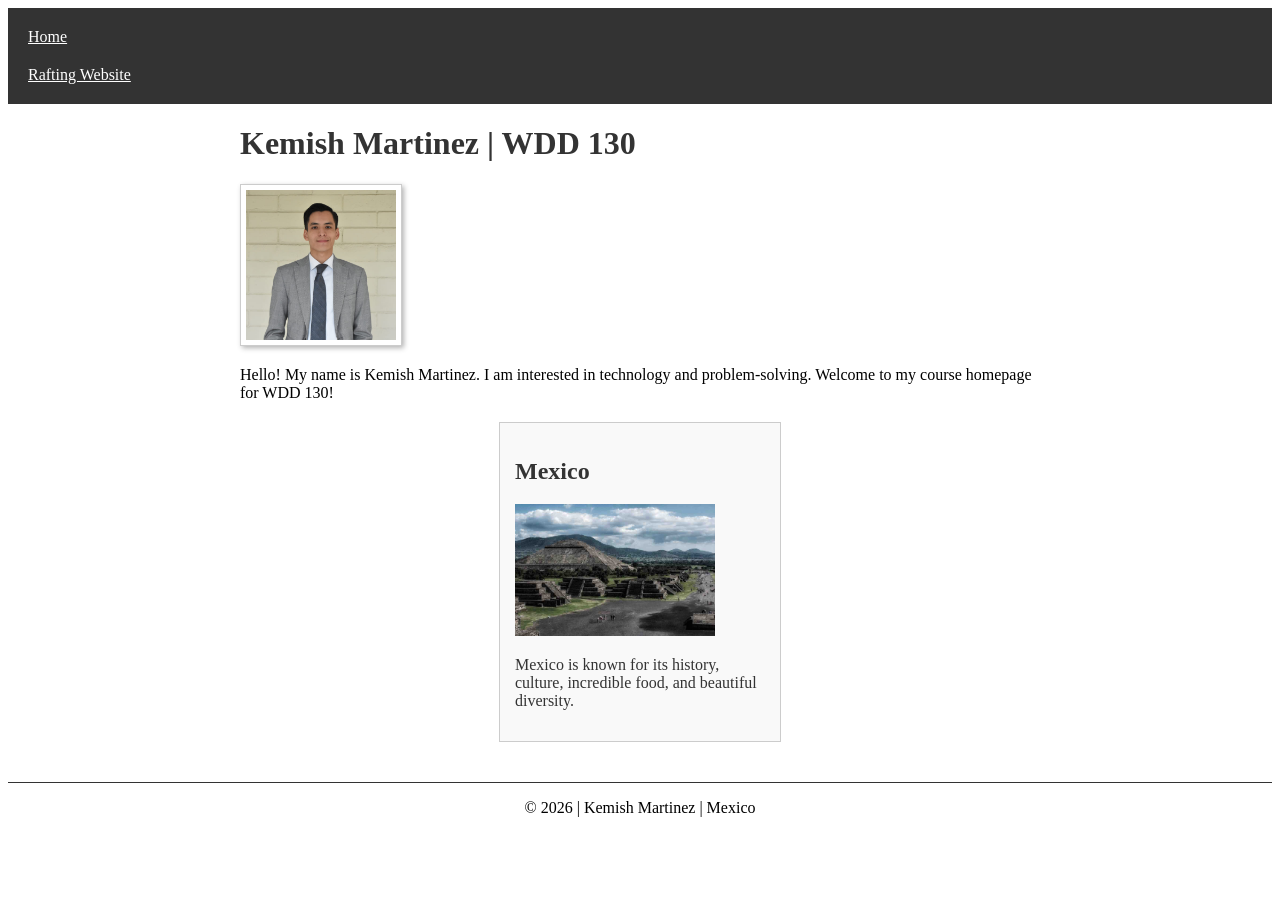
<file: index.html>
<!DOCTYPE html>
<html lang="en">

<head>
    <meta charset="UTF-8">
    <meta name="viewport" content="width=device-width, initial-scale=1.0">
    <title>Kemish Martinez | WDD 130 | Personal Homepage</title>

    <meta name="description"
      content="Kemish Martinez's personal course homepage for WDD 130: Web Fundamentals.">
    <meta name="author" content="Kemish Martinez">

    <link rel="stylesheet" href="styles/styles.css">

</head>

<body>

    <header>
        <nav>
            <a href="#">Home</a>
            <a href="wwr/"> Rafting Website </a>
        </nav>
    </header>


    <main>
        <h1>Kemish Martinez | WDD 130</h1>
        <img src="images/profile.jpg" alt="Profile picture" width="200">

        <p>
            Hello! My name is Kemish Martinez.
            I am interested in technology and problem-solving.
            Welcome to my course homepage for WDD 130!
        </p>
    </main>

    <aside>
        <h2>Mexico</h2>
        <img src="images/mexico.jpg" alt="A beautiful scenic view representing Mexico">
        <p>Mexico is known for its history, culture, incredible food, and beautiful
            diversity.
        </p>
    </aside>

    <footer>
        <p>&copy; 2026 | Kemish Martinez | Mexico</p>
    </footer>

</body>

</html>
</file>
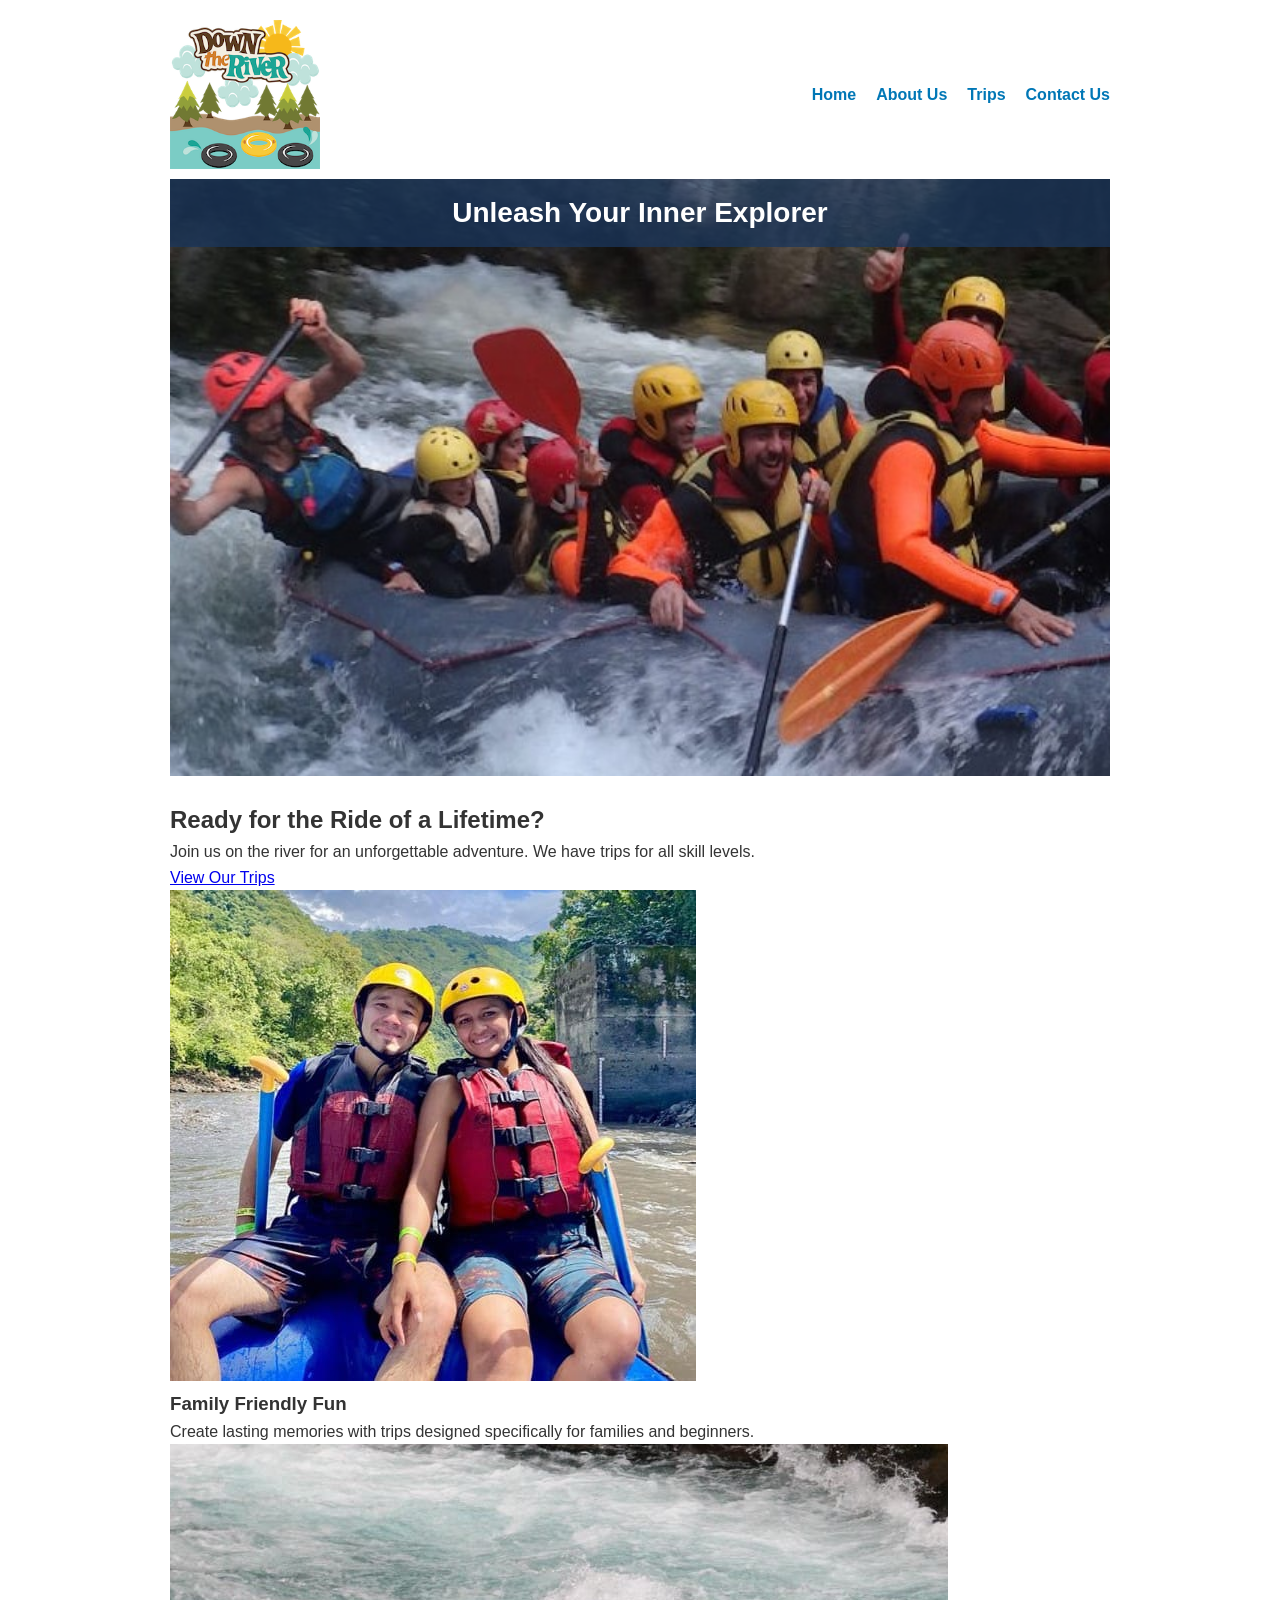
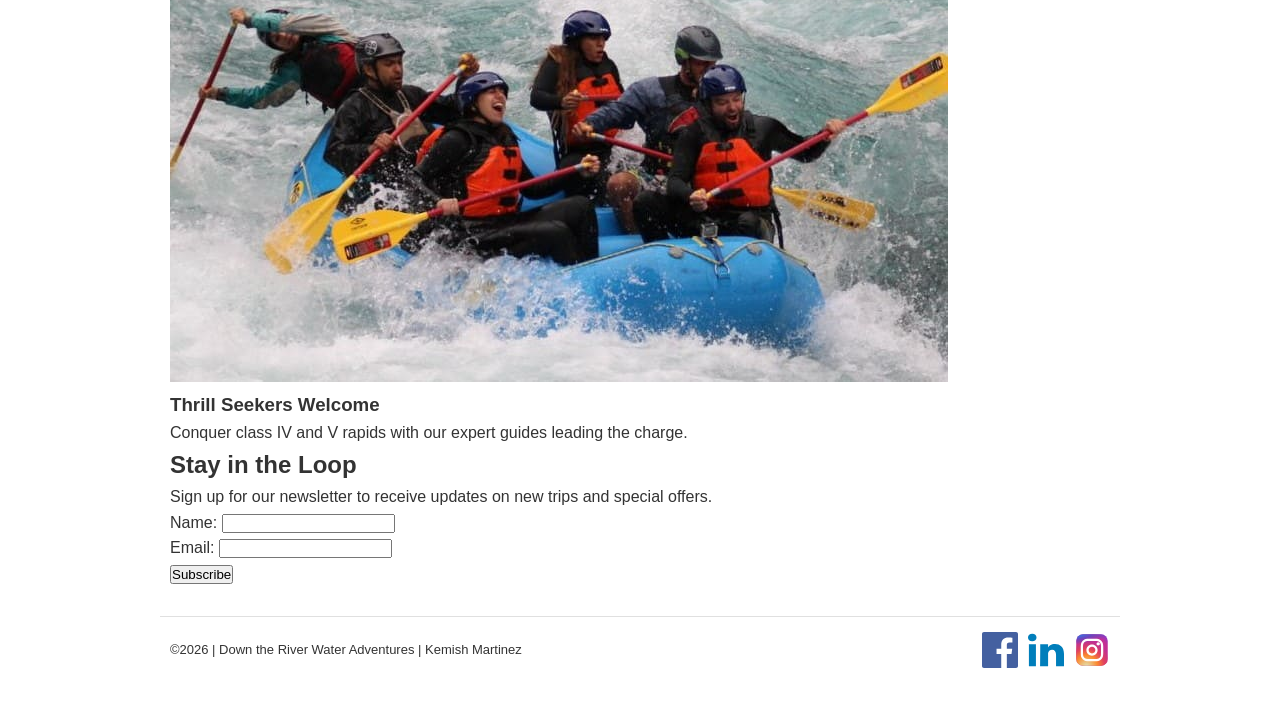
<file: wwr/index.html>
<!DOCTYPE html>
<html lang="en-US">

<head>
    <link rel="stylesheet" href="styles/rafting.css">
    <meta charset="utf-8">
    <meta name="viewport" content="width=device-width, initial-scale=1.0">
    <title>Home | Down the River Water Adventures</title>
    <meta name="description"
      content="Experience the thrill of white water rafting with Down the River Water Adventures. Book your ultimate river trip today!">
    <meta name="author" content="Kemish Martinez">
</head>

<body>
    <header>
        <img src="images/logo.png" alt="Down the River Water Adventures Logo" class="logo">
        <nav>
            <a href="index.html">Home</a>
            <a href="about.html">About Us</a>
            <a href="trips.html">Trips</a>
            <a href="contact.html">Contact Us</a>
        </nav>
    </header>

    <main>

        <div class="hero home-hero">
            <img src="images/home-hero.jpg" alt="Raft navigating through a massive rapid"
              class="hero-image">
            <h1 class="hero-heading">Unleash Your Inner Explorer</h1>
        </div>

        <section class="cta-section">
            <h2>Ready for the Ride of a Lifetime?</h2>
            <p>Join us on the river for an unforgettable adventure. We have trips for all skill
                levels.</p>
            <a href="trips.html" class="cta-button">View Our Trips</a>
        </section>

        <section class="home-features-grid">
            <div class="feature-card">
                <img src="images/feature-family.jpg" alt="Family smiling in a raft">
                <h3>Family Friendly Fun</h3>
                <p>Create lasting memories with trips designed specifically for families and
                    beginners.</p>
            </div>
            <div class="feature-card">
                <img src="images/feature-extreme.jpg" alt="Extreme rapid rafting">
                <h3>Thrill Seekers Welcome</h3>
                <p>Conquer class IV and V rapids with our expert guides leading the charge.</p>
            </div>
        </section>

        <section class="newsletter-section">
            <h2>Stay in the Loop</h2>
            <p>Sign up for our newsletter to receive updates on new trips and special offers.</p>
            <form action="#" method="get" class="newsletter-form">
                <div class="form-group">
                    <label for="news-name">Name:</label>
                    <input type="text" id="news-name" name="news-name" required>
                </div>
                <div class="form-group">
                    <label for="news-email">Email:</label>
                    <input type="email" id="news-email" name="news-email" required>
                </div>
                <button type="submit">Subscribe</button>
            </form>
        </section>
    </main>

    <footer>
        <div class="footer-text">
            <p>&copy;2026 | Down the River Water Adventures | Kemish Martinez</p>
        </div>
        <nav class="socialmedia">
            <a href="https://facebook.com" target="_blank">
                <img src="images/facebook.svg" alt="Facebook Icon">
            </a>
            <a href="https://linkedin.com" target="_blank">
                <img src="images/linkedin.svg" alt="LinkedIn Icon">
            </a>
            <a href="https://instagram.com" target="_blank">
                <img src="images/instagram.svg" alt="Instagram Icon">
            </a>
        </nav>
    </footer>
</body>

</html>
</file>
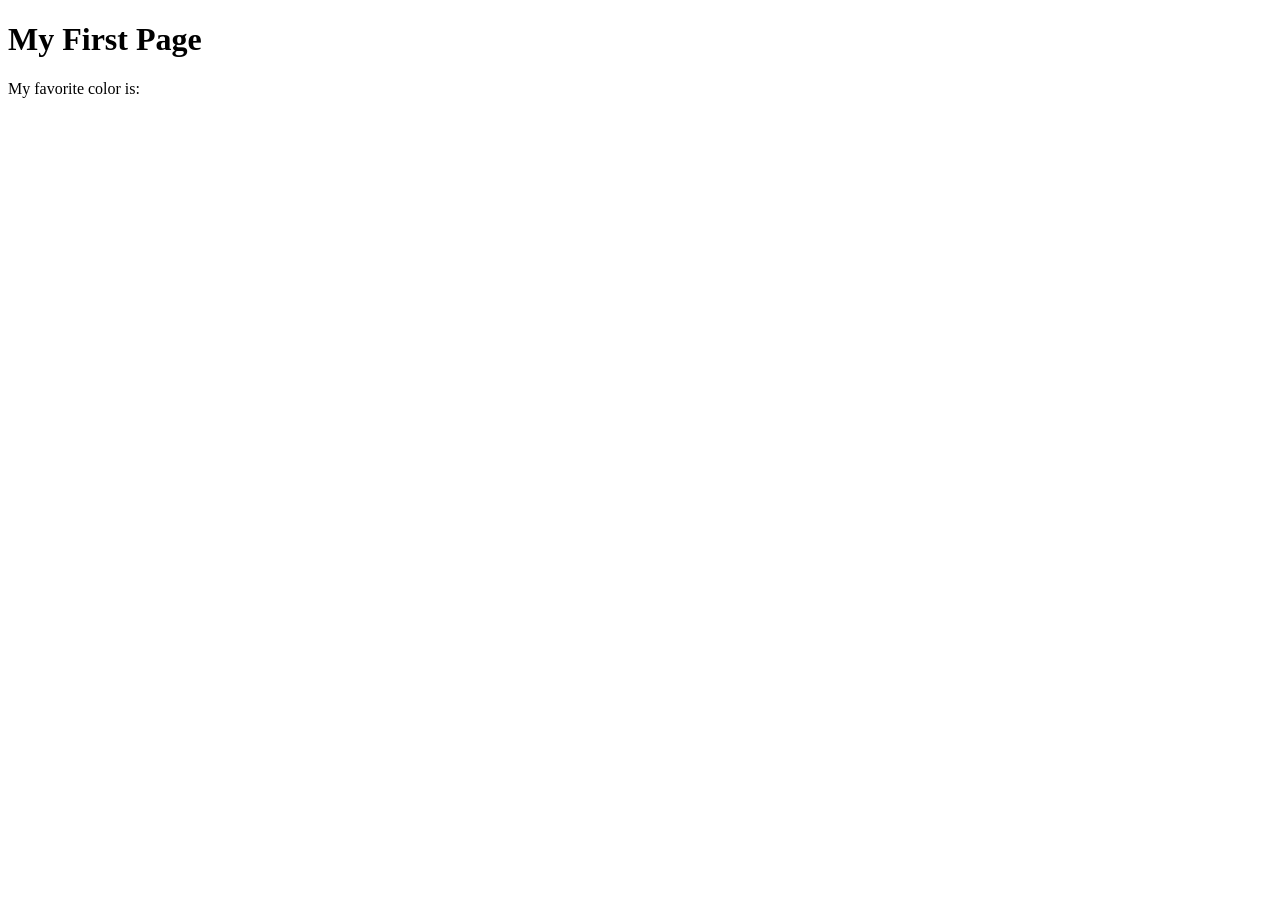
<file: week01/first-page.html>
<!DOCTYPE html>
<html lang="en">
<head>
    <meta charset="UTF-8">
    <meta name="viewport" content="width=device-width, initial-scale=1.0">
    <title>My First Page</title>
</head>
<body>
    <h1>My First Page</h1>
    <p>My favorite color is: </p>
</body>
</html>
</file>
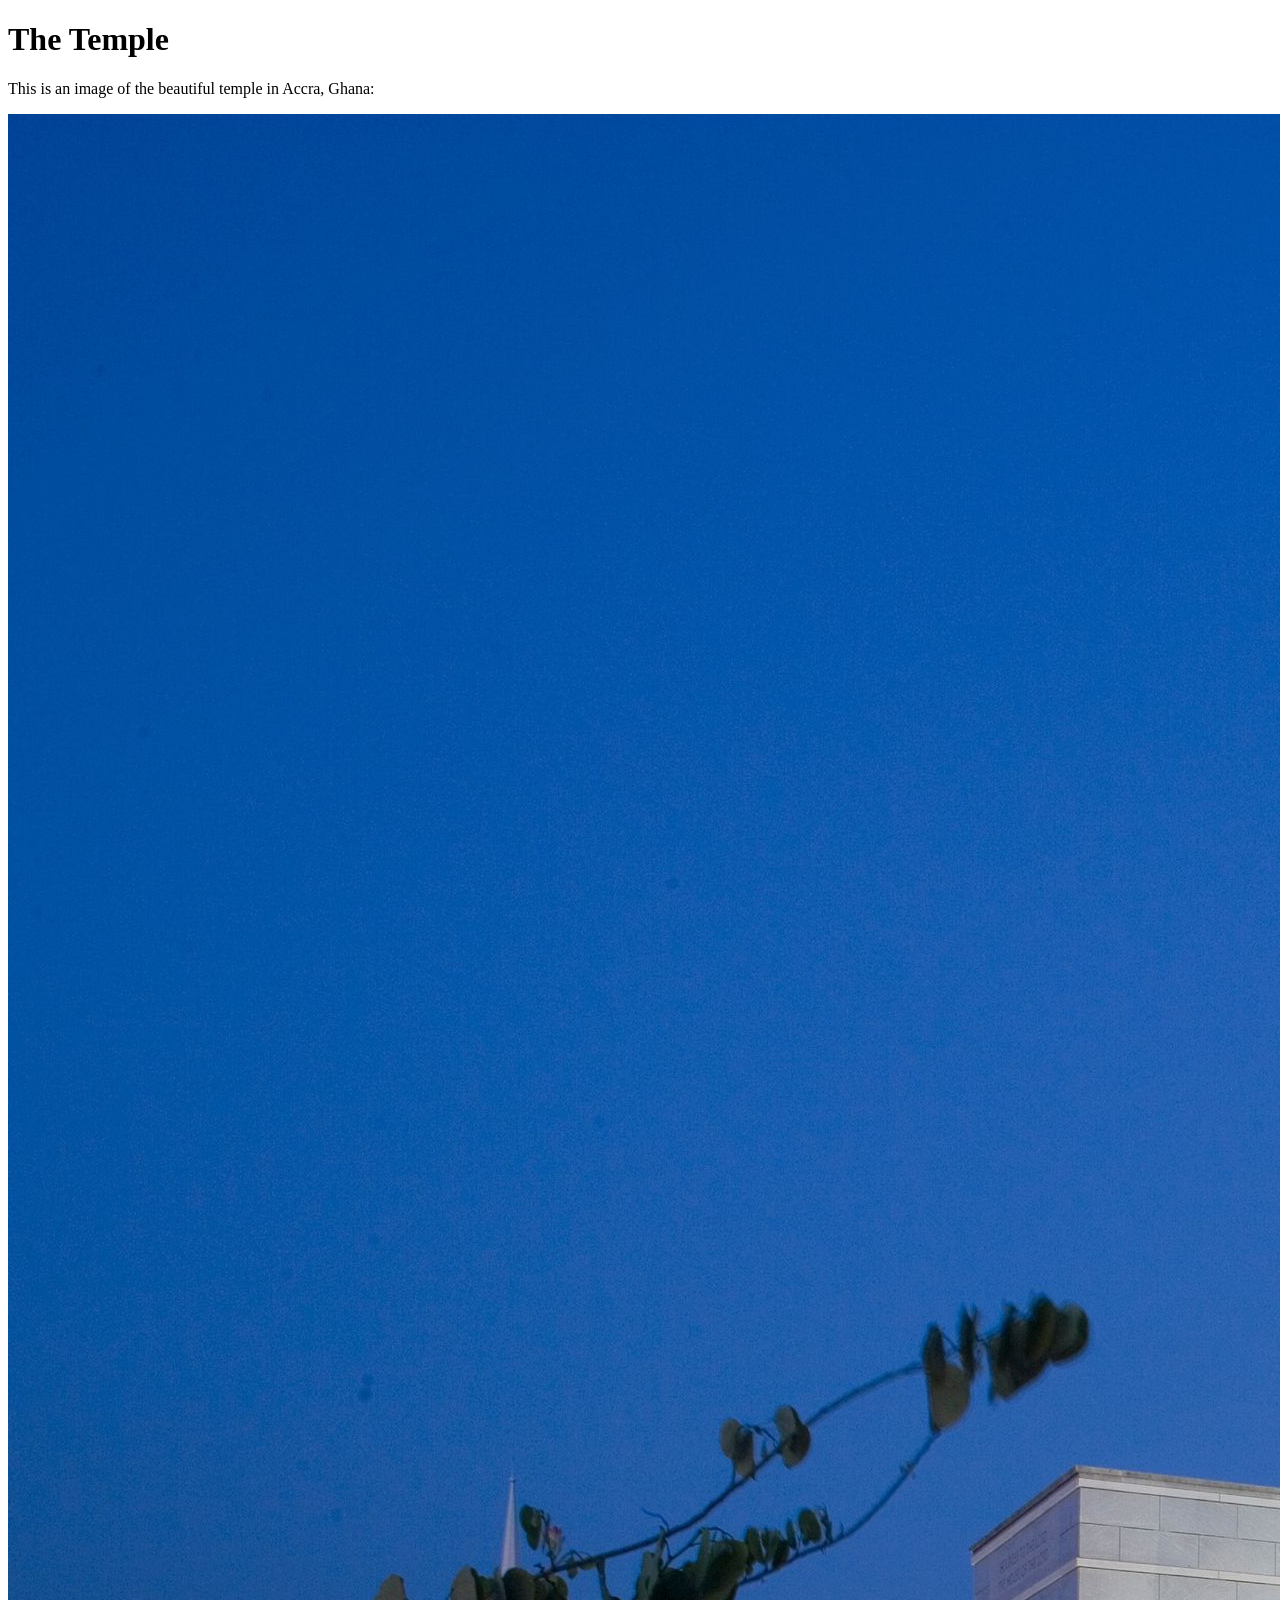
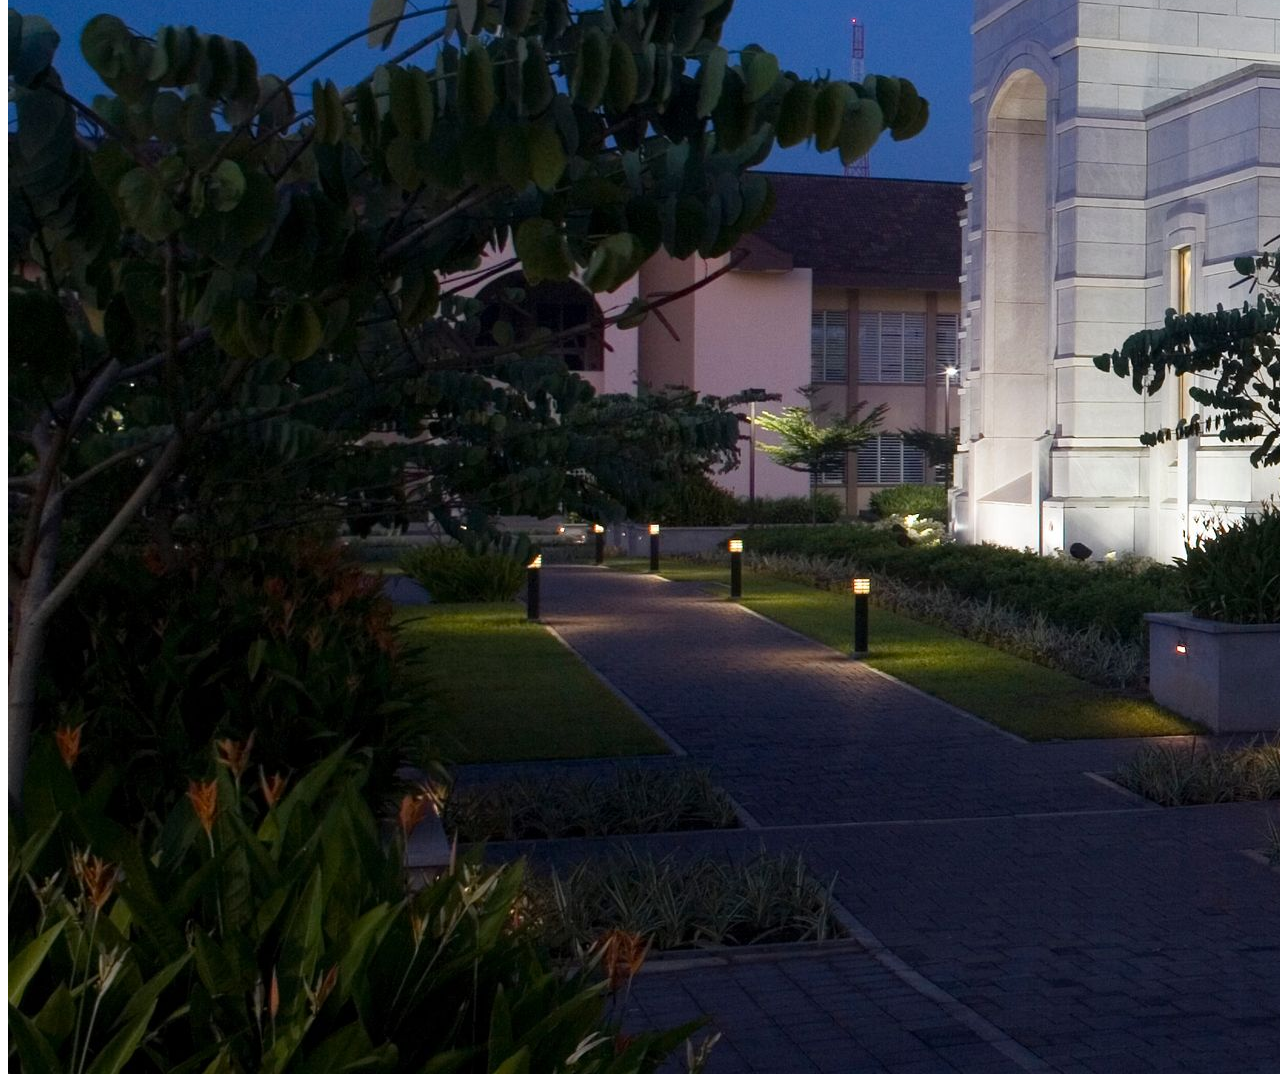
<file: week01/images.html>
<!DOCTYPE html>
<html lang="en">
<head>
    <meta charset="UTF-8">
    <meta name="viewport" content="width=device-width, initial-scale=1.0">
    <title>Temple Image</title>
</head>
<body>
    <h1>The Temple</h1>
    <p>This is an image of the beautiful temple in Accra, Ghana:</p>
    <img src="images/temple-large.jpeg" alt="The Accra Ghana Temple">
    
</body>
</html>
</file>
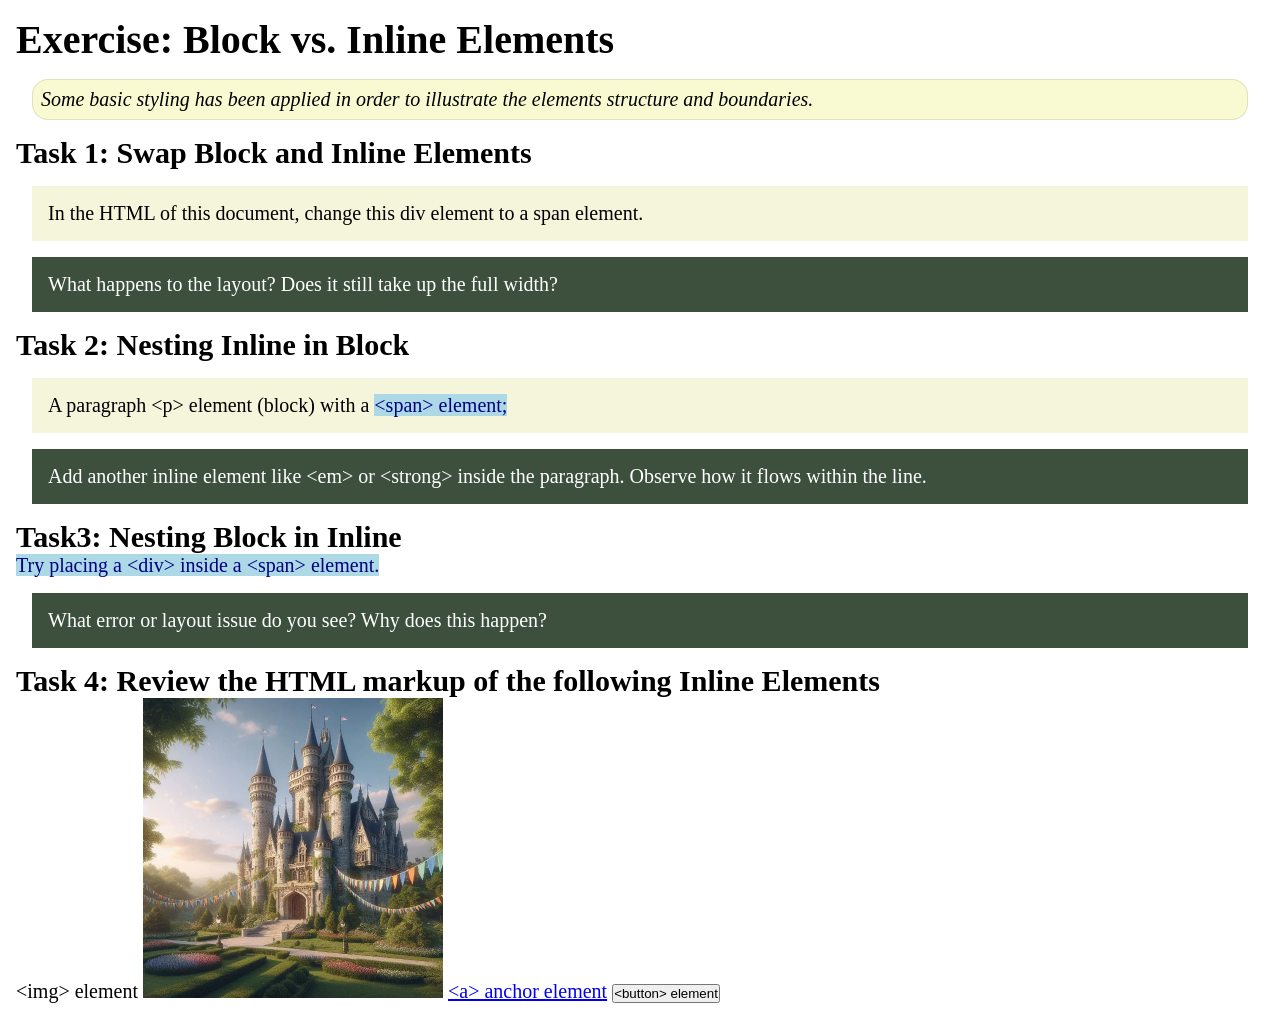
<file: week02/block-vs-inline.html>
<!DOCTYPE html>
<html lang="en">

<head>
    <meta charset="UTF-8">
    <meta name="viewport" content="width=device-width, initial-scale=1.0">
    <title>Exercise: Block vs. Inline Elements</title>
    <link rel="stylesheet" href="styles/block-vs-inline.css">
</head>

<body>
    <main>
        <h1>Exercise: Block vs. Inline Elements</h1>
        <p class="note">Some basic styling has been applied in order to illustrate the elements structure and
            boundaries.</p>

        <h2>Task 1: Swap Block and Inline Elements</h2>
        <div>In the HTML of this document, change this div element to a span element.</div>

        <p class="question">What happens to the layout? Does it still take up the full width?</p>

        <h2>Task 2: Nesting Inline in Block</h2>
        <p>A paragraph &lt;p&gt; element (block) with a <span>&lt;span&gt; element;</span></p>
        <p class="question">Add another inline element like &lt;em&gt; or &lt;strong&gt; inside the paragraph. Observe
            how it flows within the line.</p>

        <h2>Task3: Nesting Block in Inline</h2>
        <span>Try placing a &lt;div&gt; inside a &lt;span&gt; element.</span>
            <p class="question">What error or layout issue do you see? Why does this happen?</p>


            <h2>Task 4: Review the HTML markup of the following Inline Elements</h2>
        &lt;img&gt; element
        <img src="images/castle.webp" alt="placeholder image (images are inline)" width="300" height="300">
        <a href="https://churchofjesuschrist.org">&lt;a&gt; anchor element</a>
        <button type="button">&lt;button&gt; element</button>
    </main>
</body>

</html>
</file>
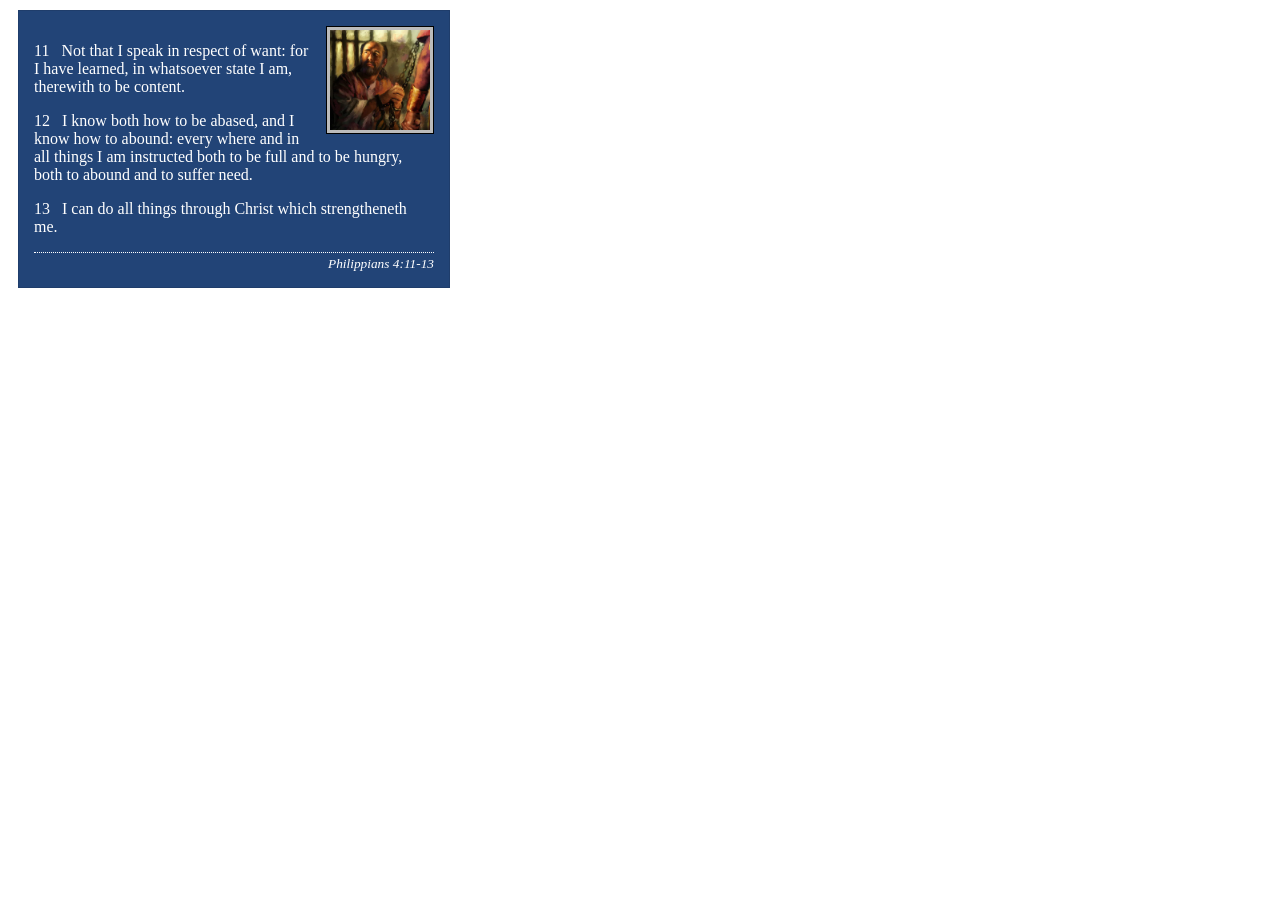
<file: week02/box-model-solution.html>
<!DOCTYPE html>
<html lang="en">
<head>
    <meta charset="UTF-8">
    <meta name="viewport" content="width=device-width, initial-scale=1.0">
    <title>Box Model Activity</title>
    <link rel="stylesheet" href="styles/box-model-solution.css">
</head>
<body>
    <main>
        <div class="callout">
            <img src="images/apostle-paul-imprisoned.webp" alt="Paul the Apostle - Imprisoned in Rome" width="200" height="200">
            <blockquote>
                <p>11 &nbsp; Not that I speak in respect of want: for I have learned, in whatsoever state I am, therewith to be content.</p>
                <p>12 &nbsp; I know both how to be abased, and I know how to abound: every where and in all things I am instructed both to be full and to be hungry, both to abound and to suffer need.</p>
                <p>13 &nbsp; I can do all things through Christ which strengtheneth me.</p>
            </blockquote>
            <cite>Philippians 4:11-13</cite>
        </div>
    </main>
</body>
</html>
</file>
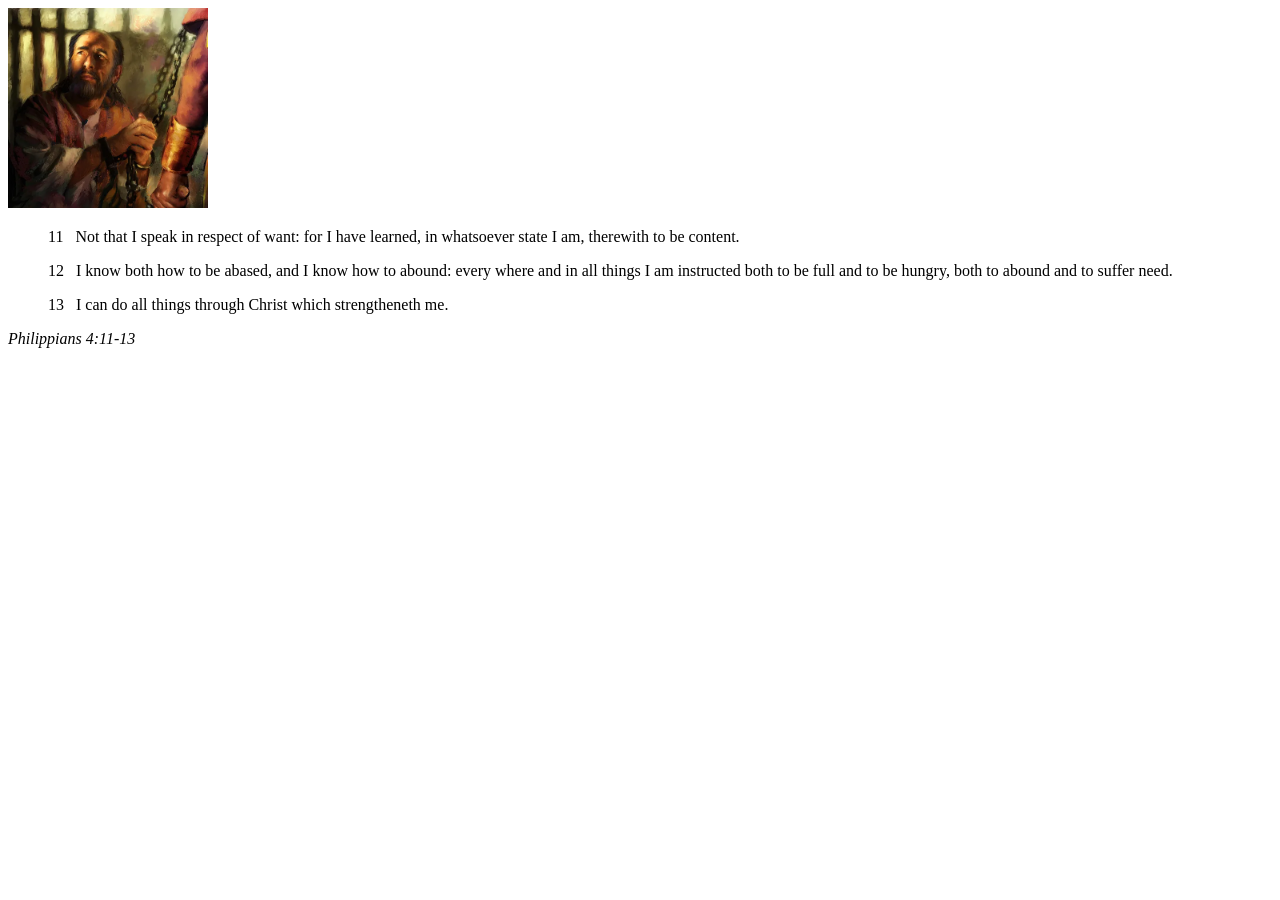
<file: week02/box-model.html>
<!DOCTYPE html>
<html lang="en">
<head>
    <meta charset="UTF-8">
    <meta name="viewport" content="width=device-width, initial-scale=1.0">
    <title>Box Model Activity</title>
</head>
<body>
    <main>
        <div class="callout">
            <img src="images/apostle-paul-imprisoned.webp" alt="Paul the Apostle - Imprisoned in Rome" width="200" height="200">
            <blockquote>
                <p>11 &nbsp; Not that I speak in respect of want: for I have learned, in whatsoever state I am, therewith to be content.</p>
                <p>12 &nbsp; I know both how to be abased, and I know how to abound: every where and in all things I am instructed both to be full and to be hungry, both to abound and to suffer need.</p>
                <p>13 &nbsp; I can do all things through Christ which strengtheneth me.</p>
            </blockquote>
            <cite>Philippians 4:11-13</cite>
        </div>
    </main>
</body>
</html>
</file>
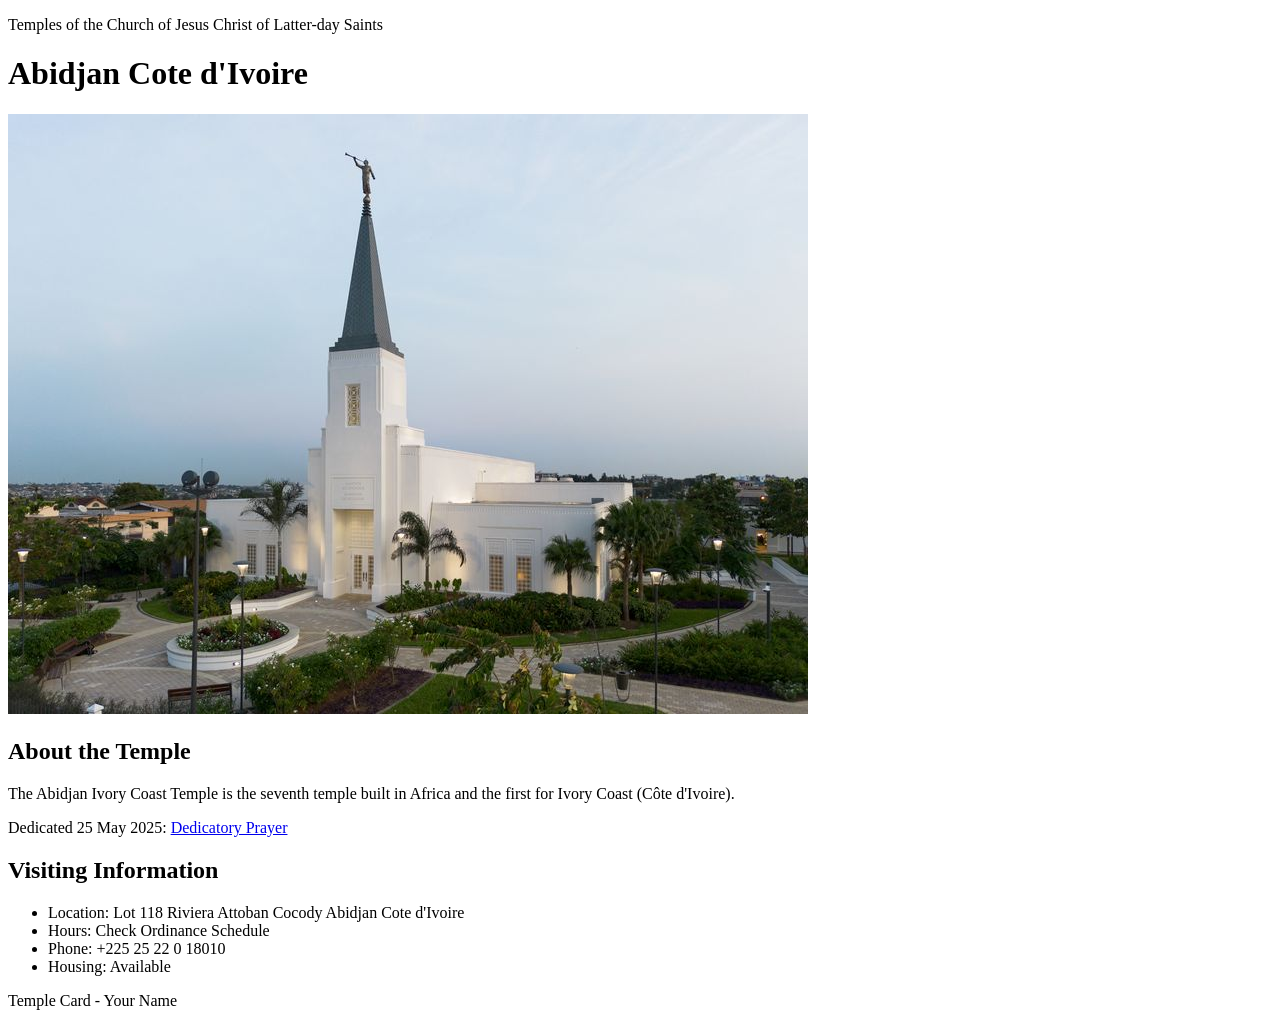
<file: week02/temple.html>
<!DOCTYPE html>
<html lang="en">

<head>
    <meta charset="UTF-8">
    <meta name="viewport" content="width=device-width, initial-scale=1.0">
    <title>Temple Card - Abidjan Cote d'Ivoire</title>
</head>

<body>
    <header>
        <p>Temples of the Church of Jesus Christ of Latter-day Saints</p>
    </header>
    <main>
        <h1>Abidjan Cote d'Ivoire</h1>
        <picture>
            <img src="images/abidjan-ivory-coast.jpeg" alt="Abidjan Cote d'Ivoire Temple">
        </picture>
        <section>
            <h2>About the Temple</h2>
            <p>The Abidjan Ivory Coast Temple is the seventh temple built in Africa and the first for Ivory Coast (Côte
                d'Ivoire).</p>
            <p>Dedicated 25 May 2025: <a
                    href="https://www.churchofjesuschrist.org/temples/dedicatory-prayer/abidjan-ivory-coast-temple/2025-05-25?lang=eng"
                    target="_blank" rel="noopener noreferrer">Dedicatory Prayer</a></p>
        </section>
        <section>
            <h2>Visiting Information</h2>
            <ul>
                <li>Location: Lot 118 Riviera Attoban Cocody Abidjan Cote d'Ivoire</li>
                <li>Hours: Check Ordinance Schedule</li>
                <li>Phone: +225 25 22 0 18010</li>
                <li>Housing: Available</li>
            </ul>
        </section>
    </main>
    <footer>
        <p>Temple Card - Your Name</p>
    </footer>
</body>

</html>
</file>
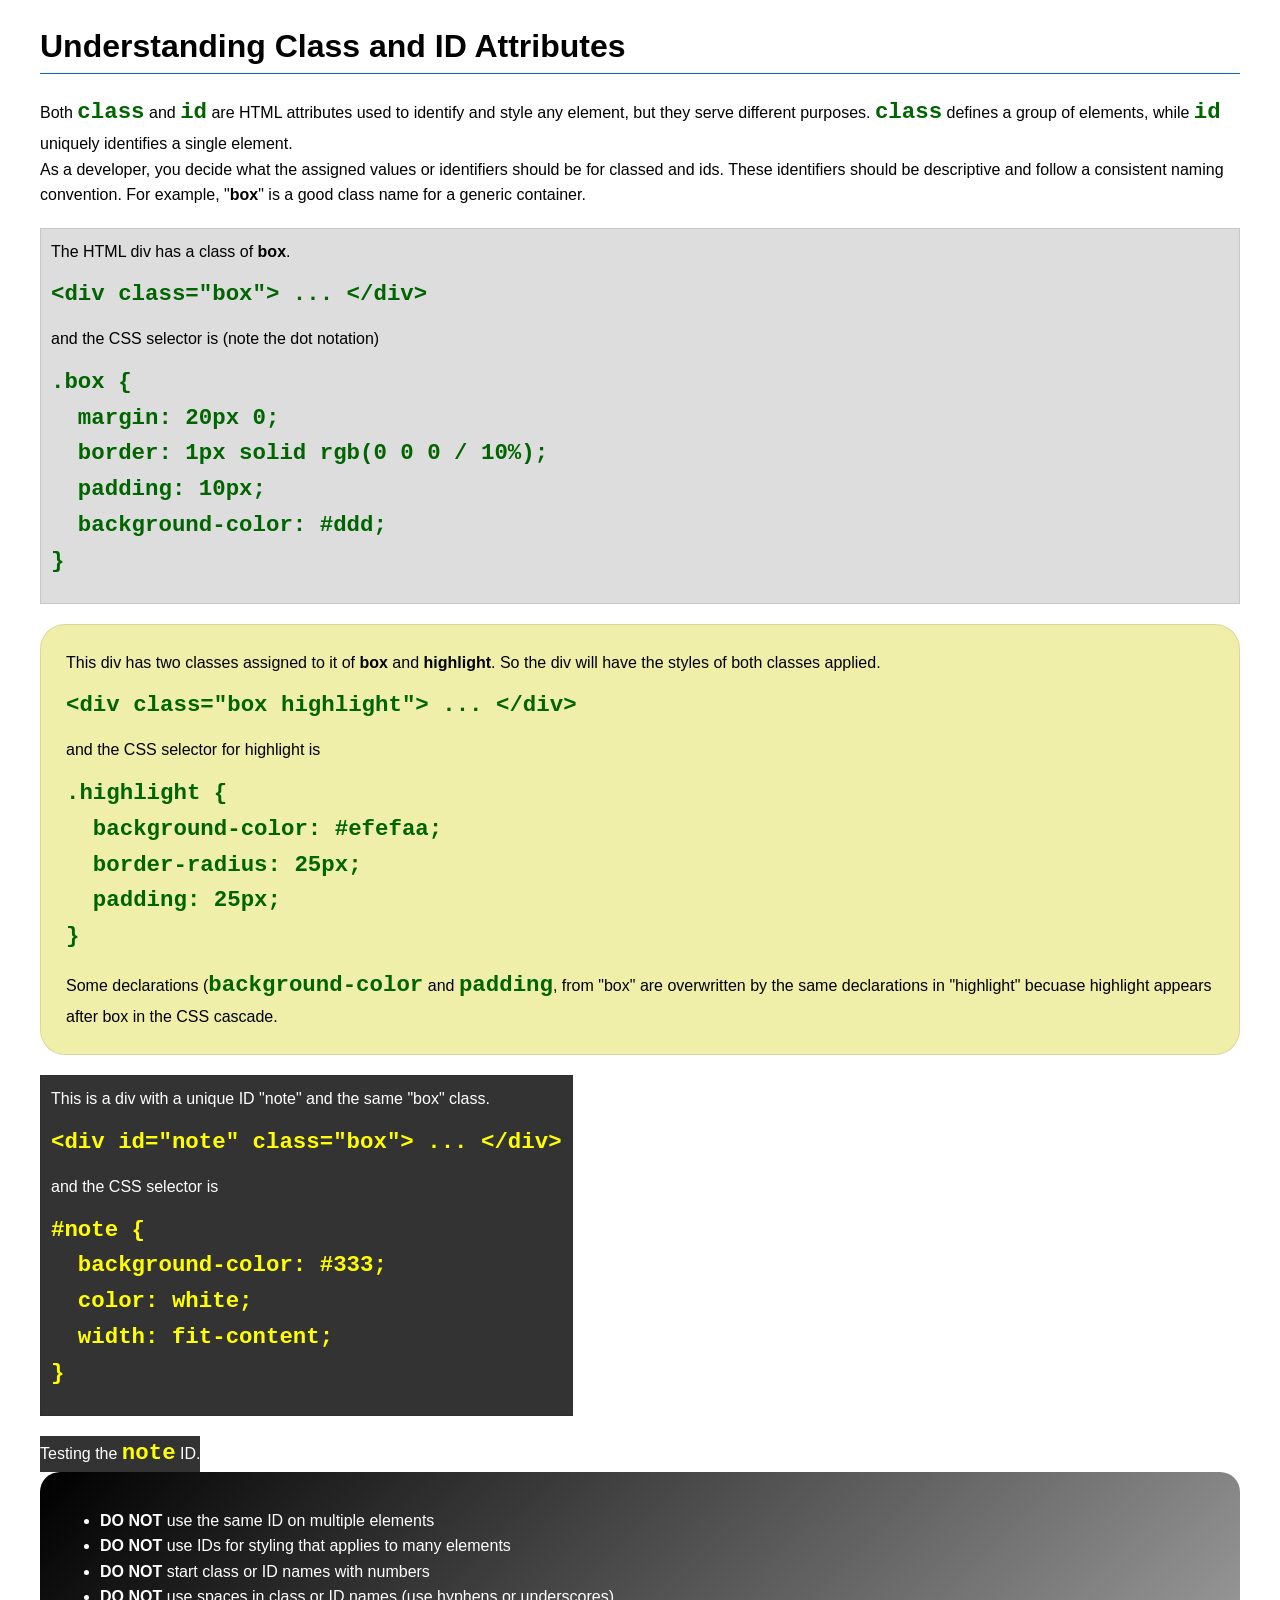
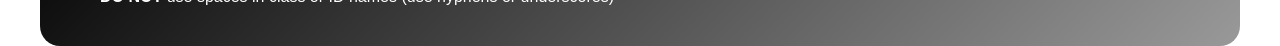
<file: week03/class-and-id.html>
<!DOCTYPE html>
<html lang="en">

<head>
    <meta charset="UTF-8">
    <meta name="viewport" content="width=device-width, initial-scale=1.0">
    <title>Class vs ID Attributes</title>
    <link rel="stylesheet" href="styles/class-and-id.css">
</head>

<body>
    <h1>Understanding Class and ID Attributes</h1>
    <p>Both <code>class</code> and <code>id</code> are HTML attributes used to identify and style any element, but they
        serve different purposes. <code>class</code> defines a group of elements, while <code>id</code> uniquely
        identifies a single element.</p>
    <p>As a developer, you decide what the assigned values or identifiers should be for classed and ids. These
        identifiers should be
        descriptive and follow a consistent naming convention. For example, "<strong>box</strong>" is a good class name
        for a generic container.</p>
    <div class="box">
        <p>The HTML div has a class of <strong>box</strong>.</p>
        <pre><code class="html">&lt;div class="box"&gt; ... &lt;/div&gt;</code></pre>
        and the CSS selector is (note the dot notation)
        <pre><code class="css">.box {
  margin: 20px 0;
  border: 1px solid rgb(0 0 0 / 10%);
  padding: 10px;
  background-color: #ddd; 
}</code></pre>
    </div>

    <div class="box highlight">
        <p>This div has two classes assigned to it of <strong>box</strong> and <strong>highlight</strong>. So the div
            will have the styles of both classes applied.</p>
        <pre><code class="html">&lt;div class="box highlight"&gt; ... &lt;/div&gt;</code></pre>
        and the CSS selector for highlight is
        <pre><code class="css">.highlight {
  background-color: #efefaa;
  border-radius: 25px;
  padding: 25px;
}</code></pre>
<p>Some declarations (<code>background-color</code> and <code>padding</code>, from "box" are overwritten by the same declarations in "highlight" becuase highlight appears after box in the CSS cascade.</p>
    </div>

    <div id="note" class="box">
        <p>This is a div with a unique ID "note" and the same "box" class.</p>
        <pre><code class="html">&lt;div id="note" class="box"&gt; ... &lt;/div&gt;</code></pre>
        and the CSS selector is
        <pre><code class="css">#note {
  background-color: #333;
  color: white;
  width: fit-content;
}</code></pre>
    </div>

    <div id="note">
        <p>Testing the <code>note</code> ID.</p>
    </div>

    <section id="best-practice">
        <ul>
            <li><strong>DO NOT</strong> use the same ID on multiple elements</li>
            <li><strong>DO NOT</strong> use IDs for styling that applies to many elements</li>
            <li><strong>DO NOT</strong> start class or ID names with numbers</li>
            <li><strong>DO NOT</strong> use spaces in class or ID names (use hyphens or underscores)</li>
        </ul>
    </section>




</body>

</html>
</file>
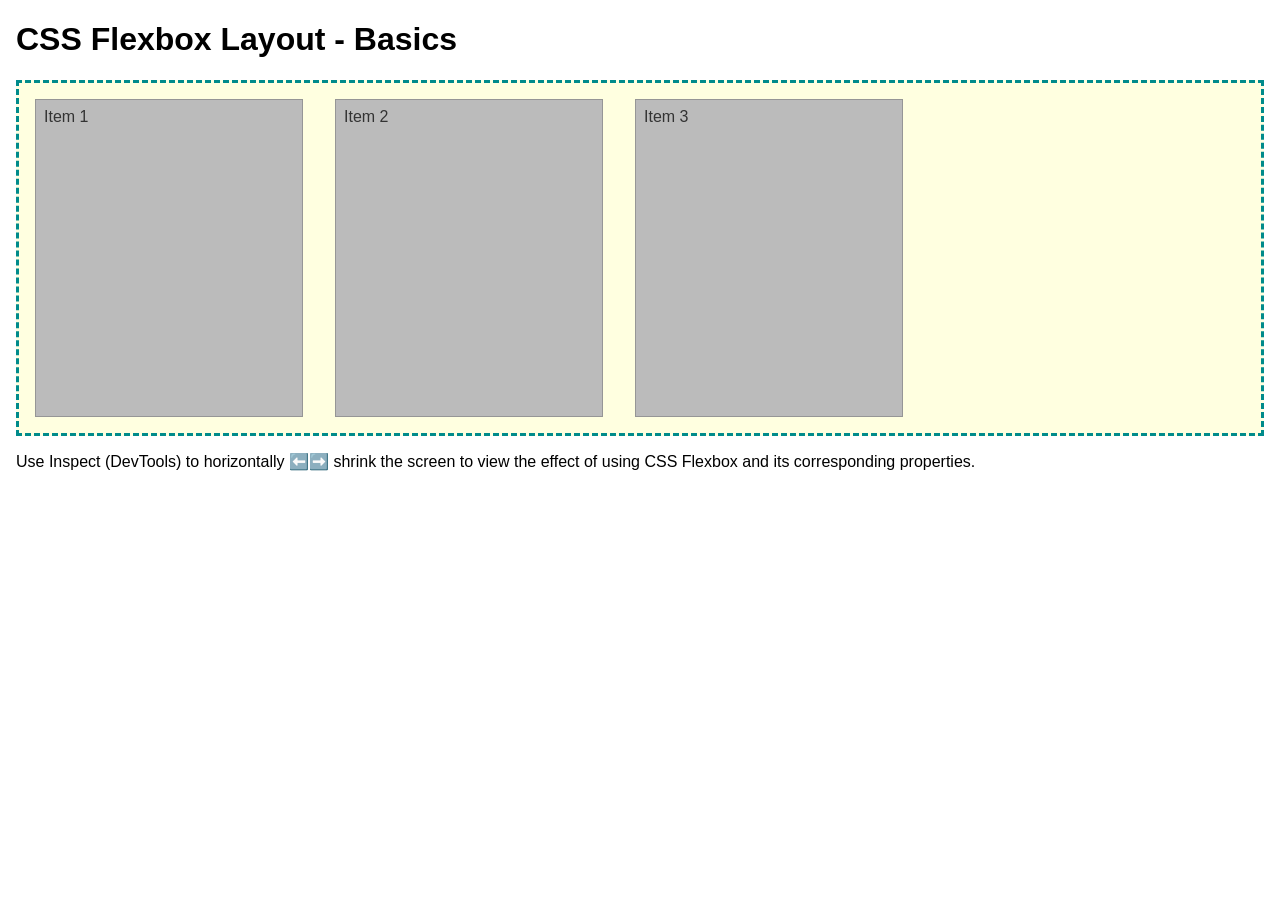
<file: week04/flexbox-layout.html>
<!DOCTYPE html>
<html lang="en">
<head>
    <meta charset="UTF-8">
    <meta name="viewport" content="width=device-width, initial-scale=1.0">
    <title>CSS Flexbox Layout - Basics</title>
    <link rel="stylesheet" href="styles/flexbox.css">
</head>
<body>
    <main>
        <h1>CSS Flexbox Layout - Basics</h1>
        <div class="flex-container">
            <div class="flex-item item1">Item 1</div>
            <div class="flex-item item2">Item 2</div>
            <div class="flex-item item3">Item 3</div>
        </div>
        <p>Use Inspect (DevTools) to horizontally ⬅️➡️ shrink the screen to view the effect of using CSS Flexbox and its corresponding properties.</p>
    </main>
</body>
</html>
</file>
<file: styles/styles.css>
nav {
    background-color: #333;
    padding: 10px;
}

nav a {
    color: #fff;
    padding: 10px;
    display: block;
}

h1 {
    color: #333;
}

main {
    max-width: 800px;
    margin: 0 auto;
}

main img {
    width: 150px;
    height: auto;
    border: 1px solid #ccc;
    padding: 5px;
    box-shadow: 2px 2px 5px rgba(0, 0, 0, 0.3);
}

aside {
    width: 250px;
    margin: 20px auto;
    border: 1px solid #ccc;
    padding: 15px;
    background-color: #f9f9f9;
    color: #333;
}

aside img {
    width: 200px;
    height: auto;
}

p {
    padding: 0;
}

footer {
    margin-top: 40px;
    border-top: 1px solid #333;
    text-align: center;
}
</file>
<file: wwr/styles/rafting.css>
* {
    margin: 0;
    padding: 0;
    box-sizing: border-box;
}

:root {
    --primary-color: #1a365d;
    --accent-color: #0077b6;
    --text-color: #333333;
    --white: #ffffff;
    --overlay-bg: rgba(26, 54, 93, 0.75);
}

body {
    font-family: Arial, sans-serif;
    color: var(--text-color);
    background-color: var(--white);
    line-height: 1.6;
}

header {
    max-width: 960px;
    margin: 20px auto 10px auto;
    padding: 0 10px;
    display: grid;
    grid-template-columns: auto 1fr;
    align-items: center;
}

.logo {
    max-width: 150px;
    height: auto;
}

header nav {
    display: flex;
    justify-content: flex-end;
    gap: 20px;
}

header nav a {
    display: block;
    color: var(--accent-color);
    text-decoration: none;
    font-size: 16px;
    font-weight: bold;
}

header nav a:hover {
    text-decoration: underline;
}

main {
    max-width: 960px;
    margin: 0 auto;
    padding: 0 10px;
}

.hero {
    position: relative;
    width: 100%;
    margin-bottom: 25px;
}

.hero-image {
    width: 100%;
    display: block;
    height: auto;
}

.hero h1 {
    position: absolute;
    top: 0;
    left: 0;
    width: 100%;
    background-color: var(--overlay-bg);
    color: var(--white);
    text-align: center;
    padding: 12px 0;
    margin: 0;
    font-size: 28px;
}

.hero article {
    position: absolute;
    bottom: 25px;
    left: 5%;
    right: 5%;
    background-color: var(--overlay-bg);
    border: 1px solid rgba(255, 255, 255, 0.2);
    padding: 15px;
}

.card-text {
    width: 75%;
    display: inline-block;
    vertical-align: middle;
}

.card-text p {
    color: var(--white);
    font-size: 14px;
    line-height: 1.4;
}

.hero article img {
    float: right;
    width: 140px;
    height: auto;
    border: 1px solid var(--white);
}

.hero article::after {
    content: "";
    display: table;
    clear: both;
}

.history-section {
    margin-bottom: 25px;
}

.history-section h2 {
    background-color: var(--primary-color);
    color: var(--white);
    text-align: center;
    padding: 10px 0;
    margin-bottom: 12px;
    font-size: 20px;
}

.history-content {
    display: grid;
    grid-template-columns: 1fr auto 1fr;
    gap: 15px;
    align-items: center;
}

.history-image {
    width: 180px;
    height: auto;
    border-radius: 4px;
}

.adventure-section {
    margin-bottom: 25px;
}

.adventure-section h2 {
    background-color: var(--primary-color);
    color: var(--white);
    text-align: center;
    padding: 10px 0;
    margin-bottom: 12px;
    font-size: 20px;
}

.adventure-gallery {
    display: grid;
    grid-template-columns: repeat(5, 1fr);
    gap: 10px;
}

.adventure-gallery figure {
    text-align: center;
}

.adventure-gallery img {
    width: 100%;
    height: 90px;
    object-fit: cover;
    border-radius: 4px;
}

.adventure-gallery figcaption {
    font-size: 12px;
    margin-top: 5px;
    color: var(--text-color);
}

footer {
    max-width: 960px;
    margin: 30px auto 20px auto;
    padding: 15px 10px;
    border-top: 1px solid #e0e0e0;
    display: flex;
    justify-content: space-between;
    align-items: center;
}

.footer-text p {
    margin-bottom: 0;
    font-size: 13px;
}

.socialmedia {
    display: flex;
    align-items: center;
}

.socialmedia a {
    text-decoration: none;
}

.socialmedia img {
    width: 36px;
    height: 36px;
    vertical-align: middle;
    margin-left: 10px;
}
</file>
<file: week02/styles/block-vs-inline.css>
* {
    margin: 0;
    padding: 0;
}

body {
    font-size: 20px;
    margin: 1rem;
}

p,
div {
    background-color: beige;
    margin: 1rem;
    padding: 1rem;
}

span {
    color: navy;
    background-color: lightblue;
}

code {
    margin: 0;
    padding: 0;
    color: green;
    font-size: 1.2rem;
}

.note {
    font-style: italic;
    background-color: lightgoldenrodyellow;
    border-radius: 1rem;
    border: 1px solid rgb(0 0 0 / 10%);
    margin: 1rem;
    padding: .5rem;
}

.question {
    background-color: #3d503d;
    color: #fff;
}
</file>
<file: week02/styles/box-model-solution.css>
.callout {
    max-width: 400px;
    margin: 10px;
    border: 1px solid rgba(0, 0, 0, .1);
    padding: 15px;
    background-color: #247;
    color: #fff;
}

.callout img {
    float: right;
    margin: 0 0 10px 15px;
    border: 1px solid #000;
    padding: 3px;
    background-color: #bbb;
    width: 100px;
    height: auto;

}

blockquote {
    margin: 0;
}

cite {
    display: block;
    border-top: 1px dotted #fff;
    padding-top: 3px;
    text-align: right;
    font-size: smaller;
}
</file>
<file: week03/styles/class-and-id.css>
body {
    font-family: Arial, sans-serif;
    line-height: 1.6;
    margin: 0;
    padding: 0 40px;
}

h1 {
    border-bottom: 1px solid rgb(0 110 182);
    padding-bottom: 0;
}



p {
    margin: 0;
}

code {
    color: darkgreen;
    font-weight: 700;
    font-size: 1.4rem;
}

/* Class examples - can be reused */

.box {
    margin: 20px 0;
    border: 1px solid rgb(0 0 0 / 10%);
    padding: 10px;
    background-color: #ddd; /* this is shorthand for #dddddd */
}

.highlight {
    background-color: #efefaa;
    border-radius: 25px;
    padding: 25px;
}

/* ID examples - should be unique */

#note {
    background-color: #333;
    color: white;
    width: fit-content;
}

#note code {
    color: yellow;
}

#best-practice {
    background: linear-gradient(135deg, #000 0%, #999 100%);
    color: white;
    border-radius: 20px;
    padding: 20px
}
</file>
<file: week04/styles/flexbox.css>
body {
    font-family: Helvetica, Arial, sans-serif;
    margin: 1rem;
}

.flex-container {
    border: 3px dashed darkcyan;
    background-color: lightyellow;
    display: flex;
    flex-wrap: wrap;
}

.flex-item {
    width: 250px;
    margin: 1rem;
    border: 1px solid rgb(0 0 0 / 20%);
    padding: 0.5rem;
    background-color: #bbb;
    color: #333;
}

.item1 {
    min-height: 100px;
}

.item2 {
    min-height: 200px;
}

.item3 {
    min-height: 300px;
}
</file>
